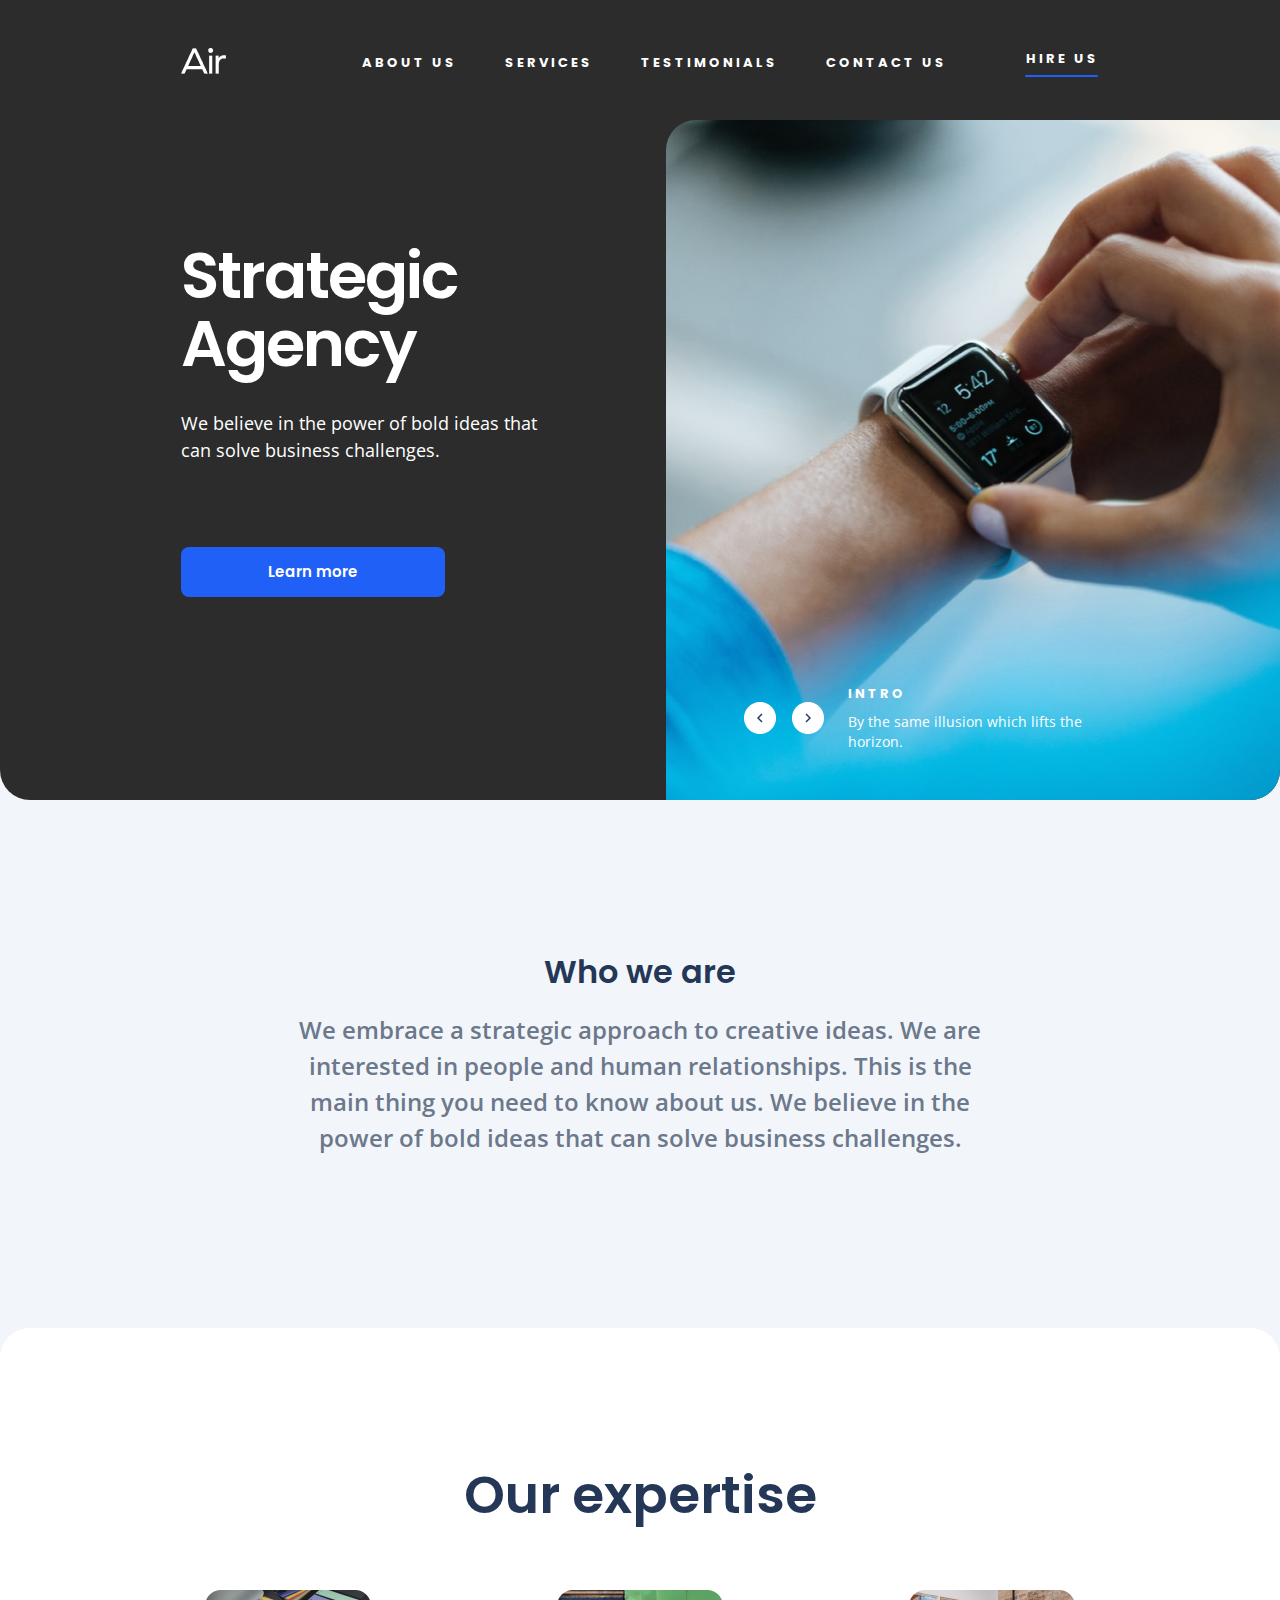
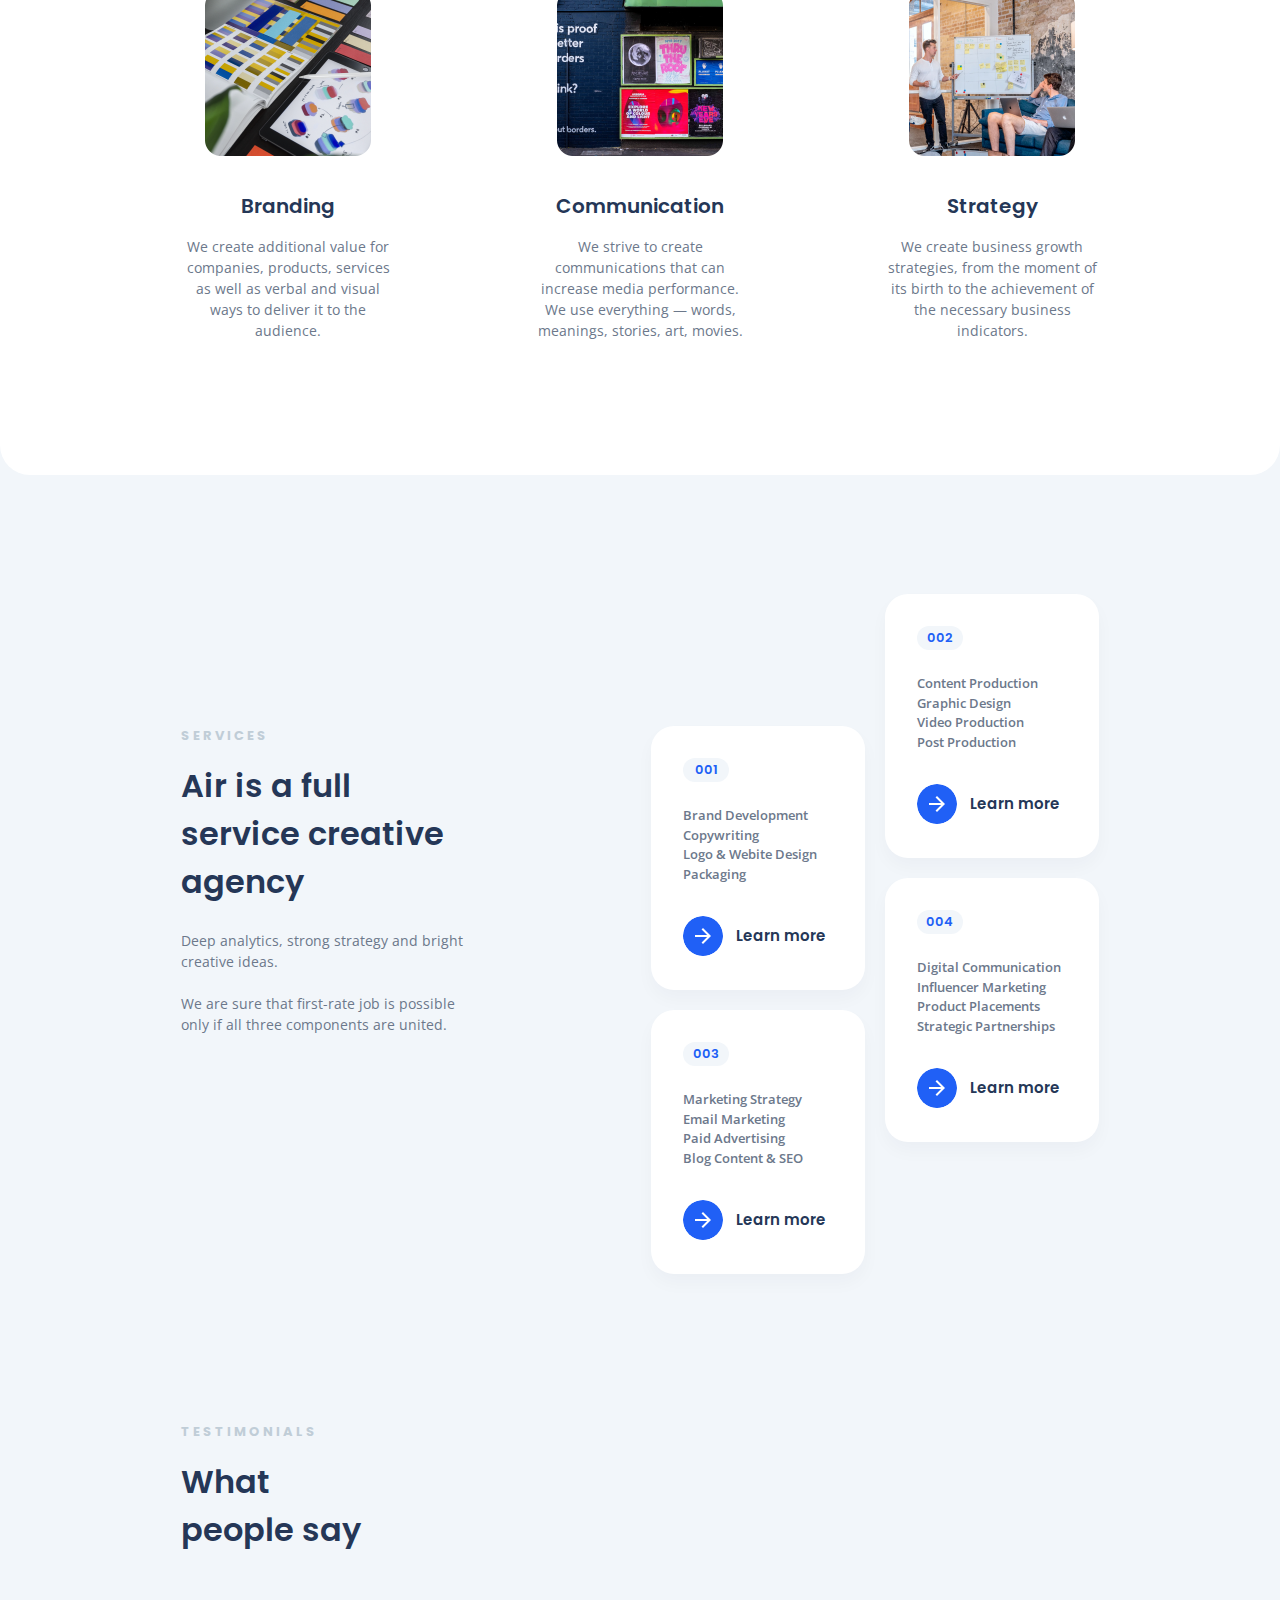
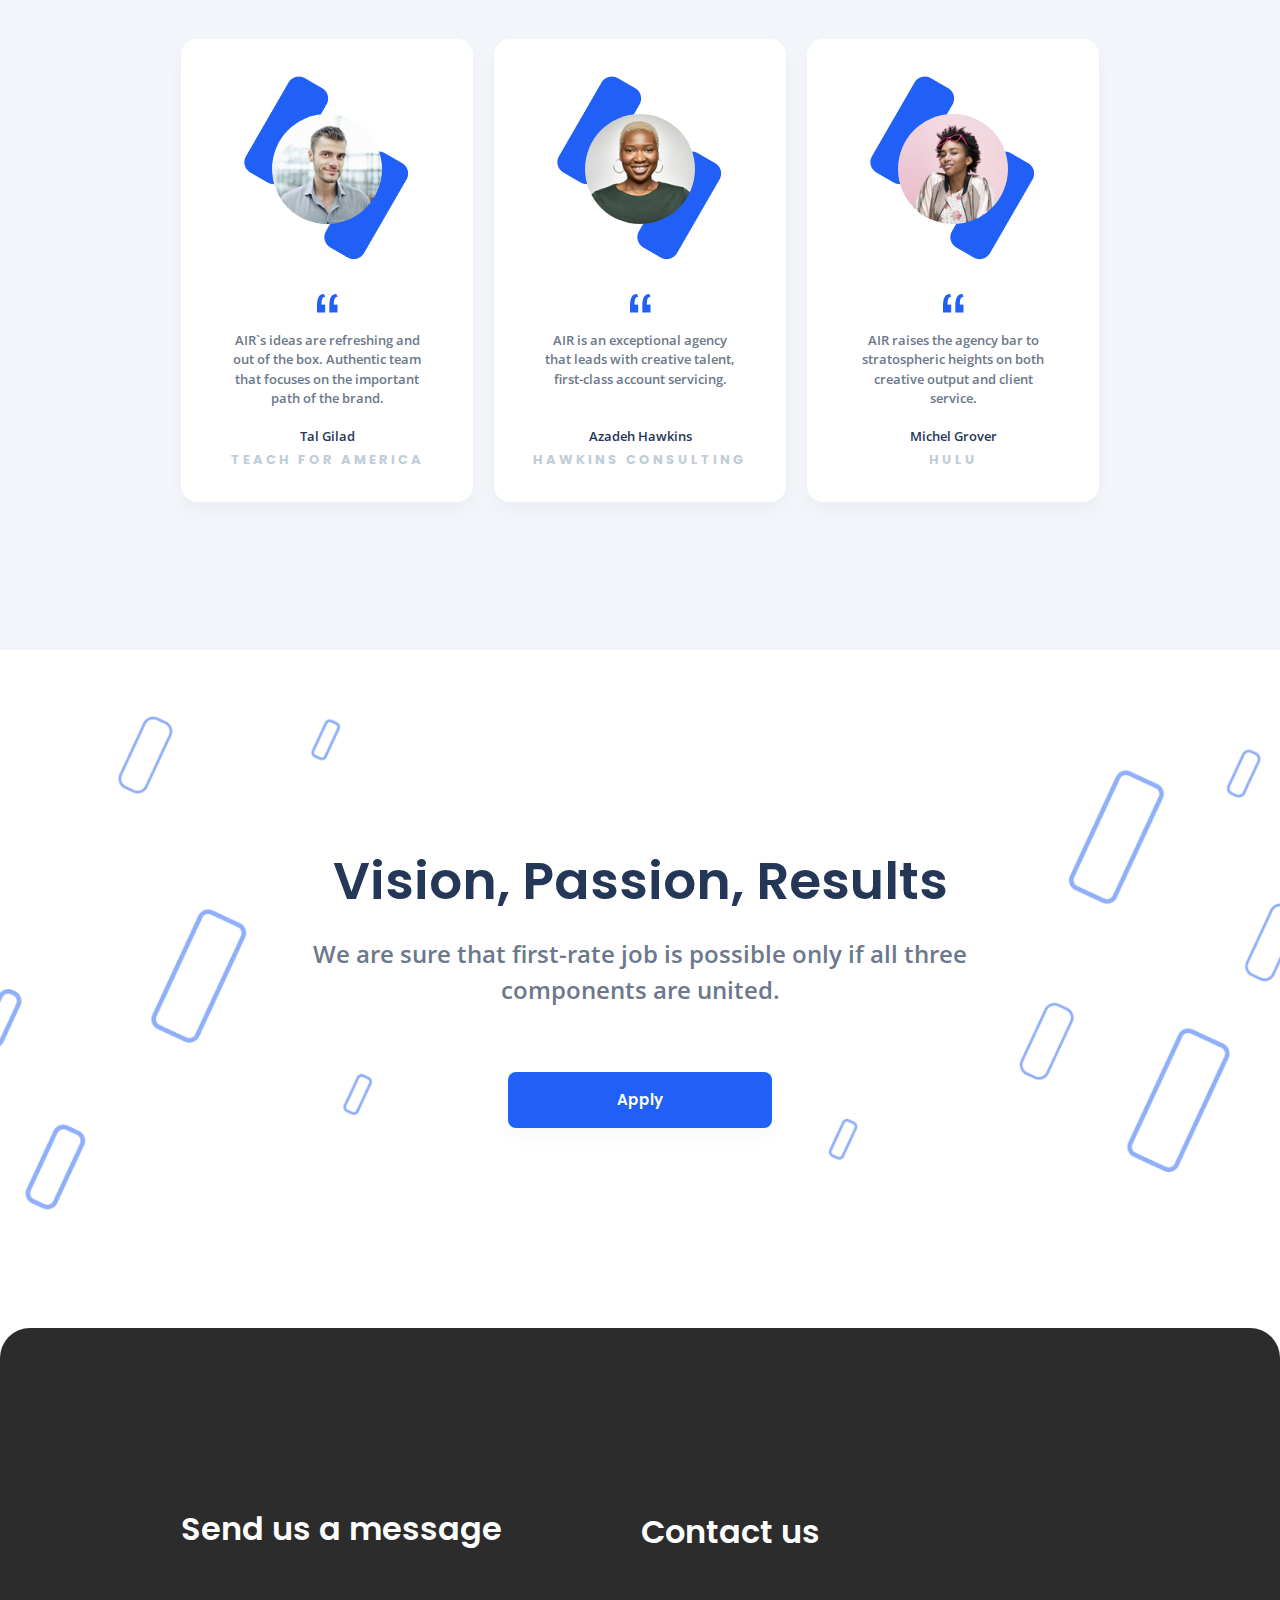
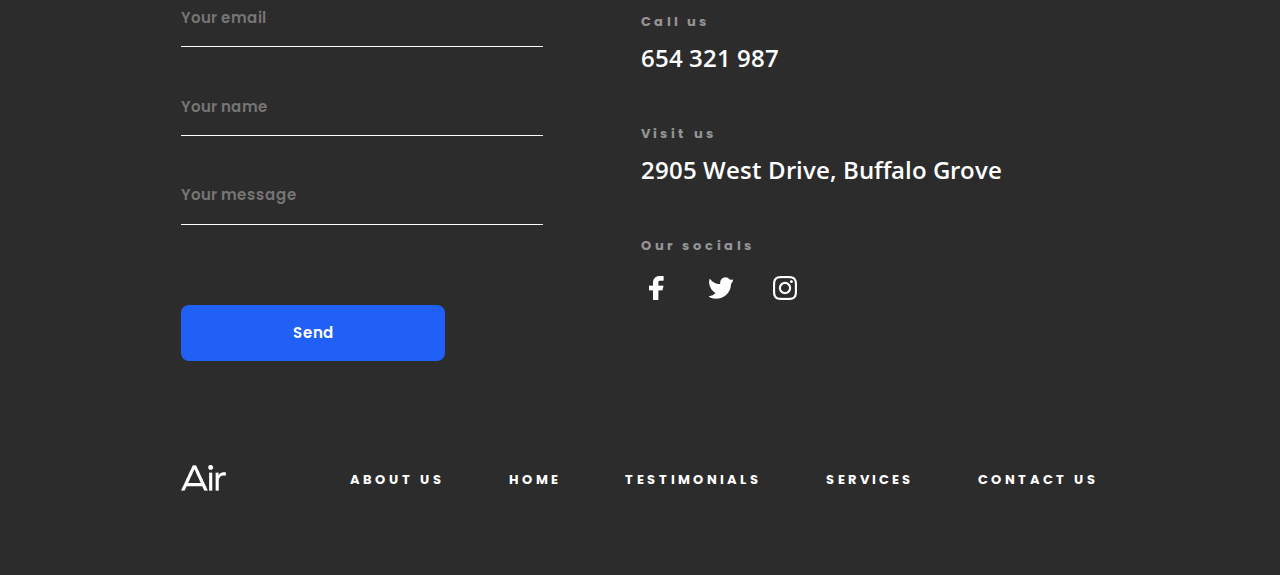
<file: index.html>
<!doctype html><html lang="en" class="page"><head><meta charset="utf-8"><meta name="viewport" content="width=device-width, initial-scale=1.0"><title>Air</title><link rel="preconnect" href="https://fonts.googleapis.com"><link rel="preconnect" href="https://fonts.gstatic.com" crossorigin><link href="https://fonts.googleapis.com/css2?family=Poppins:wght@600;700&display=swap" rel="stylesheet"><link rel="preconnect" href="https://fonts.googleapis.com"><link rel="preconnect" href="https://fonts.gstatic.com" crossorigin><link href="https://fonts.googleapis.com/css2?family=Open+Sans:ital,wght@0,300..800;1,300..800&display=swap" rel="stylesheet"><link rel="icon" href="air-favicon.66d45f44.png"><link rel="stylesheet" href="index.eb0b8828.css"></head><body class="page__body"> <header class="header-wrapper"> <div class="container"> <div class="header"> <div class="top-bar"> <div class="top-bar__left"> <a href="#"> <img src="air-logo.20e8447d.png" alt="Air logo" class="top-bar__logo"> </a> <div class="top-bar__dropdown"> <a href="#" class="top-bar__menu"></a> <div class="nav nav--dropdown"> <ul class="nav__list"> <li class="nav__item"> <a href="#about-us" class="nav__link"> About us </a> </li> <li class="nav__item"> <a href="#services" class="nav__link"> Services </a> </li> <li class="nav__item"> <a href="#testimonials" class="nav__link"> Testimonials </a> </li> <li class="nav__item"> <a href="#send-us" class="nav__link"> Contact us </a> </li> </ul> </div> </div> </div> <div class="nav nav--top-bar"> <ul class="nav__list nav__list--top-bar"> <li class="nav__item"> <a href="#about-us" class="nav__link"> About us </a> </li> <li class="nav__item"> <a href="#services" class="nav__link"> Services </a> </li> <li class="nav__item"> <a href="#testimonials" class="nav__link"> Testimonials </a> </li> <li class="nav__item"> <a href="#send-us" class="nav__link"> Contact us </a> </li> </ul> </div> <a href="#send-us" class="top-bar__hire-us-link"> Hire us </a> </div> <div class="header__primary"> <h1 class="header__title">Strategic Agency</h1> <p class="header__description"> We believe in the power of bold ideas that can solve business challenges. </p> <button class="header__button" type="button" onclick="location.href='#expertise'"> Learn more </button> </div> </div> </div> <div class="slider"> <div class="slider__content"> <div class="slider__arrows"> <div class="arrow-wrapper"> <img src="arrow-left.e5ce3746.png" alt="arrow-left" class="arrow arrow--left"> </div> <div class="arrow-wrapper"> <img src="arrow-right.089353a2.png" alt="arrow-right" class="arrow arrow--right"> </div> </div> <div class="slider__bottom"> <h2 class="slider__title">Intro</h2> <p class="slider__text"> By the same illusion which lifts the horizon. </p> </div> </div> </div> </header> <main class="main"> <div class="container"> <section class="about-us" id="about-us"> <h2 class="section-title section-title--about-us">Who we are</h2> <p class="about-us__description"> We embrace a strategic approach to creative ideas. We are interested in people and human relationships. This is the main thing you need to know about us. We believe in the power of bold ideas that can solve business challenges. </p> </section> </div> <div class="expertise-wrapper"> <div class="container"> <section class="expertise" id="expertise"> <h2 class="section-title section-title--big">Our expertise</h2> <div class="container expertise__content"> <article class="expertise-card"> <a href="#" class="expertise-card__link"> <img src="branding.358d7526.png" alt="branding" class="expertise-card__image"> </a> <h3 class="expertise-card__title">Branding</h3> <p class="expertise-card__content"> We create additional value for companies, products, services as well as verbal and visual ways to deliver it to the audience. </p> </article> <article class="expertise-card"> <a href="#" class="expertise-card__link"> <img src="communication.6087e630.png" alt="communication" class="expertise-card__image"> </a> <h3 class="expertise-card__title">Communication</h3> <p class="expertise-card__content"> We strive to create communications that can increase media performance. We use everything — words, meanings, stories, art, movies. </p> </article> <article class="expertise-card"> <a href="#" class="expertise-card__link"> <img src="strategy.be25965f.png" alt="strategy" class="expertise-card__image"> </a> <h3 class="expertise-card__title">Strategy</h3> <p class="expertise-card__content"> We create business growth strategies, from the moment of its birth to the achievement of the necessary business indicators. </p> </article> </div> </section> </div> </div> <div class="container"> <section class="services" id="services"> <div class="services__top"> <p class="section-subtitle">Services</p> <h2 class="section-title">Air is a full service creative agency</h2> <div class="services__description"> <p class="services__description-part"> Deep analytics, strong strategy and bright creative ideas. </p> <p class="services__description-part"> We are sure that first-rate job is possible only if all three components are united. </p> </div> </div> <div class="services__content"> <article class="service-card"> <div class="service-card__number-card"> <p class="service-card__number">001</p> </div> <ul class="service-card__content"> <li>Brand Development</li> <li>Copywriting</li> <li>Logo & Webite Design</li> <li>Packaging</li> </ul> <a href="#expertise" class="service-card__link"> <div class="service-card__button"></div> <p class="service-card__link-title">Learn more</p> </a> </article> <article class="service-card"> <div class="service-card__number-card"> <p class="service-card__number">002</p> </div> <ul class="service-card__content"> <li>Content Production</li> <li>Graphic Design</li> <li>Video Production</li> <li>Post Production</li> </ul> <a href="#expertise" class="service-card__link"> <div class="service-card__button"></div> <p class="service-card__link-title">Learn more</p> </a> </article> <article class="service-card"> <div class="service-card__number-card"> <p class="service-card__number">003</p> </div> <ul class="service-card__content"> <li>Marketing Strategy</li> <li>Email Marketing</li> <li>Paid Advertising</li> <li>Blog Content & SEO</li> </ul> <a href="#expertise" class="service-card__link"> <div class="service-card__button"></div> <p class="service-card__link-title">Learn more</p> </a> </article> <article class="service-card"> <div class="service-card__number-card"> <p class="service-card__number">004</p> </div> <ul class="service-card__content"> <li>Digital Communication</li> <li>Influencer Marketing</li> <li>Product Placements</li> <li>Strategic Partnerships</li> </ul> <a href="#expertise" class="service-card__link"> <div class="service-card__button"></div> <p class="service-card__link-title">Learn more</p> </a> </article> </div> </section> </div> <div class="container"> <section class="testimonials" id="testimonials"> <div class="testimonials__top"> <p class="section-subtitle">Testimonials</p> <h2 class="section-title section-title--testimonials"> What people say </h2> </div> <div class="testimonials__content"> <article class="testimonials-card"> <div class="testimonials-card__photo"> <div> <img src="testimonial-ava-1.cdd81990.png" alt="ava-photo" class="testimonials-card__ava-photo"> </div> </div> <div class="testimonials-card__quote"> <div class="testimonials-card__quote-image"></div> <p class="testimonials-card__quote-text"> AIR`s ideas are refreshing and out of the box. Authentic team that focuses on the important path of the brand. </p> </div> <div class="testimonials-card__name">Tal Gilad</div> <div class="testimonials-card__add-info">Teach for America</div> </article> <article class="testimonials-card"> <div class="testimonials-card__photo"> <div> <img src="testimonial-ava-2.6448839a.png" alt="ava-photo" class="testimonials-card__ava-photo"> </div> </div> <div class="testimonials-card__quote"> <div class="testimonials-card__quote-image"></div> <p class="testimonials-card__quote-text"> AIR is an exceptional agency that leads with creative talent, first-class account servicing. </p> </div> <div class="testimonials-card__name">Azadeh Hawkins</div> <div class="testimonials-card__add-info">Hawkins Consulting</div> </article> <article class="testimonials-card"> <div class="testimonials-card__photo"> <div> <img src="testimonial-ava-3.a5c7f42f.png" alt="ava-photo" class="testimonials-card__ava-photo"> </div> </div> <div class="testimonials-card__quote"> <div class="testimonials-card__quote-image"></div> <p class="testimonials-card__quote-text"> AIR raises the agency bar to stratospheric heights on both creative output and client service. </p> </div> <div class="testimonials-card__name">Michel Grover</div> <div class="testimonials-card__add-info">Hulu</div> </article> </div> </section> </div> <section class="vision-wrapper"> <div class="container"> <div class="vision"> <h2 class="section-title section-title--big section-title--vision"> Vision, Passion, Results </h2> <p class="vision__text"> We are sure that first-rate job is possible only if all three components are united. </p> <button class="vision__button" type="button" onclick="location.href='#send-us'"> Apply </button> </div> </div> </section> </main> <div class="footer-wrapper"> <div class="container"> <footer class="footer"> <div class="footer__top"> <section class="send-us" id="send-us"> <h2 class="section-title section-title--send-us"> Send us a message </h2> <form action="#" onsubmit="this.reset(); return false;" class="send-us__form"> <input class="send-us__info send-us__info--email" type="email" name="email" placeholder="Your email" required> <input class="send-us__info" type="text" name="name" placeholder="Your name" required> <textarea class="send-us__info send-us__info--message" name="message" placeholder="Your message" required></textarea> <button class="send-us__button" type="submit"> Send </button> </form> </section> <section class="company-info" id="contact-us"> <h2 class="section-title section-title--contact-us"> Contact us </h2> <ul class="company-info__list"> <li class="company-info__type company-info__type--tel"> Call us </li> <a href="tel:654 321 987" class="company-info__value"> 654 321 987 </a> <li class="company-info__type">Visit us</li> <a href="https://maps.app.goo.gl/HsYm1PWkvkcvHukt8" target="_blank" class="company-info__value"> 2905 West Drive, Buffalo Grove </a> <li class="company-info__type">Our socials</li> <div class="company-info__logo-block"> <a href="#" target="_blank" class="company-info__link facebook"></a> <a href="#" target="_blank" class="company-info__link twitter"></a> <a href="#" target="_blank" class="company-info__link instagram"></a> </div> </ul> </section> </div> <section class="footer__bottom"> <a href="#"> <img src="air-logo.20e8447d.png" alt="Air logo" class="footer__logo"> </a> <nav class="nav nav--footer"> <ul class="nav__list nav__list--footer"> <li class="nav__item"> <a href="#about-us" class="nav__link"> About us </a> </li> <li class="nav__item"> <a href="#" class="nav__link"> Home </a> </li> <li class="nav__item"> <a href="#testimonials" class="nav__link"> Testimonials </a> </li> <li class="nav__item"> <a href="#services" class="nav__link"> Services </a> </li> <li class="nav__item"> <a href="#send-us" class="nav__link"> Contact us </a> </li> </ul> </nav> </section> </footer> </div> </div> <script src="index.b71e7f60.js"></script> </body></html>
</file>
<file: index.eb0b8828.css>
.about-us{-ms-flex-direction:column;flex-direction:column;-ms-flex-align:center;align-items:center;display:-ms-flexbox;display:flex}.about-us__description{text-align:center;color:#6c788b;margin-top:24px;font-family:Open Sans,serif;font-size:22px;font-style:normal;font-weight:600;line-height:33px}@media (min-width:640px){.about-us__description{margin-top:16px;font-size:24px;line-height:36px}}@media (min-width:1024px){.about-us__description{width:716px}}@media (min-width:1600px){.about-us__description{width:754px}}.company-info{width:280px;margin:0}@media (min-width:640px){.company-info{width:362px}}.company-info__list{margin:0;padding-left:0;list-style:none}.company-info__type{letter-spacing:3px;text-align:left;color:rgba(255,255,255,.5);margin-top:40px;margin-bottom:8px;font-family:Poppins,serif;font-size:13px;font-style:normal;font-weight:700;line-height:20px}@media (min-width:640px){.company-info__type{margin-top:48px}}.company-info__type--tel{margin-top:48px}@media (min-width:640px){.company-info__type--tel{margin-top:56px}}.company-info__value{text-align:left;color:#fff;font-family:Open Sans,serif;font-size:24px;font-style:normal;font-weight:600;line-height:36px;text-decoration:none;transition:color .3s;display:block;position:relative}.company-info__value:hover{color:#2060f6}.company-info__logo-block{-ms-flex-pack:justify;justify-content:space-between;width:160px;height:32px;margin-top:16px;display:-ms-flexbox;display:flex}.company-info__link{width:32px;height:32px;display:block}.instagram{background-image:url(instagram-logo.6fa56f6b.png);transition:background-image .3s}.instagram:hover{background-image:url(instagram-hover.7348a6ab.png)}.facebook{background-image:url(facebook-logo.0f7a53b8.png);transition:background-image .3s}.facebook:hover{background-image:url(facebook-hover.b2a1a9d3.png)}.twitter{background-image:url(twitter-logo.f0688bdf.png);transition:background-image .3s}.twitter:hover{background-image:url(twitter-hover.4ddeca1d.png)}.expertise-card{-ms-flex-direction:column;flex-direction:column;-ms-flex-pack:justify;justify-content:space-between;-ms-flex-align:center;align-items:center;width:280px;display:-ms-flexbox;display:flex}@media (min-width:640px){.expertise-card{width:362px}}@media (min-width:1024px){.expertise-card{width:214px}}@media (min-width:1600px){.expertise-card{width:264px}}.expertise-card__image{width:166px;height:166px;transition:transform .3s}.expertise-card__image:hover{transform:scale(1.2)}.expertise-card__title{text-align:center;color:#253757;margin-top:32px;margin-bottom:16px;font-family:Poppins,serif;font-size:20px;font-style:normal;font-weight:600;line-height:28px}.expertise-card__content{text-align:center;color:#6c788b;margin:0 auto;font-family:Open Sans,serif;font-size:14px;font-style:normal;font-weight:400;line-height:21px}.expertise{-ms-flex-direction:column;flex-direction:column;-ms-flex-align:center;align-items:center;gap:56px;padding:72px 0;display:-ms-flexbox;display:flex}.expertise__content{-ms-flex-direction:column;flex-direction:column;-ms-flex-align:center;align-items:center;gap:56px;display:-ms-flexbox;display:flex}@media (min-width:640px){.expertise__content{gap:72px}}@media (min-width:1024px){.expertise__content{-ms-flex-direction:row;flex-direction:row;-ms-flex-pack:justify;justify-content:space-between;-ms-flex-align:start;align-items:flex-start}}@media (min-width:640px){.expertise{padding:128px 0}}@media (min-width:1024px){.expertise{padding:128px 0 134px}}.expertise-wrapper{background:#fff;border-radius:30px}.footer{-ms-flex-direction:column;flex-direction:column;gap:80px;padding:72px 0 80px;display:-ms-flexbox;display:flex}@media (min-width:640px){.footer{gap:139px;margin-top:-50px;padding-top:120px}}@media (min-width:1024px){.footer{gap:104px;padding-top:180px}}.footer__top{-ms-flex-direction:column;flex-direction:column;gap:80px;display:-ms-flexbox;display:flex}@media (min-width:640px){.footer__top{gap:120px}}@media (min-width:1024px){.footer__top{-ms-flex-direction:row;flex-direction:row;gap:98px}}@media (min-width:1600px){.footer__top{gap:226px}}.footer__bottom{-ms-flex-direction:column;flex-direction:column;gap:48px;display:-ms-flexbox;display:flex}@media (min-width:640px){.footer__bottom{gap:24px}}@media (min-width:1024px){.footer__bottom{-ms-flex-direction:row;flex-direction:row;-ms-flex-pack:justify;justify-content:space-between;-ms-flex-align:center;align-items:center}}.footer__logo{transition:transform .3s}.footer__logo:hover{transform:scale(1.2)}.footer-wrapper{background-color:#2c2c2c;border-radius:30px 30px 0 0;position:relative}.header{color:#fff;-ms-flex-direction:column;flex-direction:column;-ms-flex-pack:justify;justify-content:space-between;display:-ms-flexbox;display:flex}.header__title{letter-spacing:-2px;text-align:left;margin:48px 0 0;font-family:Poppins,serif;font-size:52px;font-style:normal;font-weight:600;line-height:62px}@media (min-width:640px){.header__title{margin-top:56px;font-size:64px;line-height:68px}}@media (min-width:1024px){.header__title{max-width:490px;margin-top:164px}}.header__description{text-align:left;max-width:362px;margin:32px 0 0;font-family:Open Sans,serif;font-size:18px;font-style:normal;font-weight:400;line-height:27px;display:block}@media (min-width:640px){.header__description{margin-top:24px}}@media (min-width:1024px){.header__description{margin-top:32px}}.header__button{cursor:pointer;color:#fff;text-align:center;background-color:#2060f6;border:none;border-radius:8px;width:280px;height:50px;margin-top:72px;font-family:Poppins,serif;font-size:15px;font-style:normal;font-weight:600;line-height:22.5px;transition:background-color .3s}@media (min-width:640px){.header__button{width:264px;margin-top:56px}}@media (min-width:1024px){.header__button{margin-top:83px}}.header__button:hover{background-color:#144ed4;box-shadow:0 8px 20px rgba(0,0,0,.5)}.header__button:active{background-color:#2060f6}.header-wrapper{background-color:#2c2c2c;border-radius:0 0 30px 30px;height:893px;position:relative}@media (min-width:1024px){.header-wrapper{height:800px}}.main{-ms-flex-direction:column;flex-direction:column;-ms-flex-pack:justify;justify-content:space-between;gap:120px;padding:120px 0;display:-ms-flexbox;display:flex}@media (min-width:640px){.main{gap:148px;padding-top:148px;padding-bottom:0}}.nav__list{-ms-flex-direction:column;flex-direction:column;-ms-flex-pack:justify;justify-content:space-between;height:196px;margin:0;padding:0;list-style:none;display:-ms-flexbox;display:flex}@media (min-width:640px){.nav__list--footer{-ms-flex-direction:row;flex-direction:row;height:20px}}@media (min-width:1024px){.nav__list--footer{-ms-flex-pack:end;justify-content:end;gap:64px}}.nav__list--top-bar{pointer-events:none;display:none}@media (min-width:1024px){.nav__list--top-bar{pointer-events:auto;-ms-flex-direction:row;flex-direction:row;gap:48px;height:20px;display:-ms-flexbox;display:flex}}.nav__item{width:max-content}.nav__link{color:#fff;text-transform:uppercase;letter-spacing:3px;text-align:left;font-family:Poppins,serif;font-size:13px;font-style:normal;font-weight:700;line-height:19.5px;text-decoration:none;display:block;position:relative}.nav__link:after{content:"";transform-origin:0;background-color:#2060f6;width:100%;height:1px;transition:all .3s;display:block;position:absolute;bottom:-8px;transform:scale(0)}.nav__link:hover:after{transform:scale(1)}.nav--dropdown{opacity:0;pointer-events:none;background-color:#2c2c2c;border:1px solid #6c788b;border-radius:10px;width:max-content;margin-top:10px;margin-left:-80px;padding:15px;transition:opacity .3s,transform .3s;position:absolute;overflow:hidden;transform:translateY(-20px)}.dropdown--active .nav--dropdown{opacity:1;pointer-events:auto;transform:translateY(0)}.nav--footer{width:113px}@media (min-width:640px){.nav--footer{width:100%}}.page{scroll-behavior:smooth}.page__body{background-color:#f2f6fa;min-width:320px;margin:0}.container{width:280px;margin-left:auto;margin-right:auto}@media (min-width:640px){.container{width:560px}}@media (min-width:1024px){.container{width:918px}}@media (min-width:1600px){.container{width:1148px}}.section-title{text-align:left;color:#253757;margin:0;font-family:Poppins,serif;font-size:32px;font-style:normal;font-weight:600;line-height:48px}.section-title--big{text-align:center;margin-left:auto;margin-right:auto;font-size:44px;line-height:53px}@media (min-width:640px){.section-title--big{font-size:52px;line-height:78px}.section-title--vision{line-height:62.5px}}.section-title--about-us{text-align:center}.section-title--contact-us{color:#fff}.section-title--send-us{color:#fff;line-height:42px}@media (min-width:640px){.section-title--send-us{list-style:48px}.section-title--testimonials{max-width:200px}}.section-subtitle{letter-spacing:3px;text-align:left;text-transform:uppercase;color:#c0cdd7;margin-top:0;margin-bottom:16px;font-family:Poppins,serif;font-size:13px;font-style:normal;font-weight:700;line-height:19.5px}.send-us__form{-ms-flex-direction:column;flex-direction:column;display:-ms-flexbox;display:flex;position:relative}.send-us__info{box-sizing:border-box;text-align:left;color:#fff;background:0 0;border:none;border-bottom:1px solid #fff;outline:none;width:280px;height:41px;margin-bottom:40px;padding:0 0 17px;font-family:Poppins,serif;font-size:15px;font-style:normal;font-weight:600;line-height:22.5px;transition:border-color .3s}@media (min-width:640px){.send-us__info{width:362px;margin-bottom:48px}}@media (min-width:1600px){.send-us__info{width:370px}}@media (min-width:2560px){.send-us__info{width:460px}}.send-us__info--email{margin-top:48px}@media (min-width:640px){.send-us__info--email{margin-top:56px}}.send-us__info:hover{border-color:#2060f6}.send-us__info:active{color:#fff}.send-us__info--message{resize:none;margin-bottom:0;overflow-y:hidden}.send-us__info:-webkit-autofill{-webkit-text-fill-color:white;-webkit-box-shadow:inset 0 0 0 1000px #2c2c2c}.send-us__button{box-sizing:border-box;cursor:pointer;color:#fff;text-align:center;background-color:#2060f6;border:none;border-radius:8px;width:280px;height:56px;margin-top:56px;padding:0;font-family:Poppins,serif;font-size:15px;font-style:normal;font-weight:600;line-height:22.5px;transition:background-color .3s}@media (min-width:640px){.send-us__button{width:264px;margin-top:80px}}.send-us__button:hover{background-color:#144ed4;box-shadow:0 8px 20px rgba(0,0,0,.5)}.send-us__button:active{background-color:#2060f6}.service-card{box-sizing:border-box;background-color:#fff;border-radius:23px;-ms-flex-direction:column;flex-direction:column;width:280px;height:264px;padding:32px;transition:box-shadow .3s;display:-ms-flexbox;display:flex;box-shadow:0 9px 18px rgba(37,41,49,.03)}.service-card:hover{box-shadow:0 15px 30px rgba(37,41,49,.2)}.service-card__content{color:#6c788b;text-align:left;margin-top:24px;margin-bottom:32px;padding-left:0;font-family:Open Sans,serif;font-size:13px;font-style:normal;font-weight:600;line-height:19.5px;list-style:none}.service-card__number-card{background-color:#f2f6fa;border-radius:23px;width:46px;height:24px}.service-card__number{color:#2060f6;text-align:center;margin:0;font-family:Poppins,serif;font-size:13px;font-style:normal;font-weight:600;line-height:24px}.service-card__link{-ms-flex-pack:justify;justify-content:space-between;-ms-flex-align:center;align-items:center;width:143px;height:40px;text-decoration:none;display:-ms-flexbox;display:flex}.service-card__button{color:#2060f6;background-image:url(services-button.8f0dbe7e.png);border-style:none;border-radius:20px;width:40px;height:40px;transition:transform .3s;display:block}.service-card__button:hover{transform:scale(1.2)}.service-card__link-title{color:#253757;text-align:center;font-family:Poppins,serif;font-size:15px;font-style:normal;font-weight:600;line-height:40px;transition:color .3s}.service-card__link-title:hover{color:#144ed4}@media (min-width:640px){.service-card{width:264px}}@media (min-width:1024px){.service-card{width:214px}}@media (min-width:1600px){.service-card{width:264px}}@media (min-width:1024px){.services{-ms-flex-pack:justify;justify-content:space-between;gap:176px;padding-top:103px;display:-ms-flexbox;display:flex}}@media (min-width:1024px) and (min-width:1600px){.services{gap:226px}}.services__top{-ms-flex-item-align:start;align-self:start;width:282px}@media (min-width:640px){.services__top{width:266px}}@media (min-width:1024px){.services__top{width:294px}}@media (min-width:1600px){.services__top{width:364px}}.services__description{color:#6c788b;text-align:left;-ms-flex-direction:column;flex-direction:column;gap:21px;margin-top:24px;margin-bottom:48px;font-family:Open Sans,serif;font-size:14px;font-style:normal;font-weight:400;line-height:21px;display:-ms-flexbox;display:flex}@media (min-width:640px){.services__description{margin-bottom:56px}}.services__description-part{margin:0}.services__content{-ms-flex-direction:column;flex-direction:column;-ms-flex-align:center;align-items:center;gap:24px;display:-ms-flexbox;display:flex}@media (min-width:640px){.services__content{-ms-flex-flow:wrap;flex-flow:wrap;-ms-flex-line-pack:end;-ms-flex-pack:center;align-content:flex-end;justify-content:center;-ms-flex-item-align:end;align-self:flex-end;gap:30px}.services__content .service-card:nth-child(2n+2){transform:translateY(-50%)}}@media (min-width:1024px){.services__content{gap:20px;width:448px}}@media (min-width:1600px){.services__content{gap:30px;width:558px}}.slider{background-image:url(slider-img-main.3108dd6e.png);background-position:50%;background-repeat:no-repeat;background-size:cover;border-radius:30px;width:100%;height:390px;position:absolute;bottom:0;left:0}@media (min-width:1024px){.slider{border-radius:30px 0;width:48%;height:680px;left:auto;right:0}}.slider--left{background-image:url(slider-img-left.fe949782.png)}.slider--right{background-image:url(slider-img-right.89e85a0c.png)}.slider__content{color:#fff;-ms-flex-direction:column;flex-direction:column;gap:16px;margin-top:250px;margin-left:20px;display:-ms-flexbox;display:flex}@media (min-width:640px){.slider__content{margin-left:41px}}@media (min-width:1024px){.slider__content{-ms-flex-direction:row;flex-direction:row;-ms-flex-align:center;align-items:center;gap:24px;margin-top:564px;margin-left:78px}}.slider__arrows{-ms-flex-pack:justify;justify-content:space-between;width:80px;height:32px;display:-ms-flexbox;display:flex}.slider__bottom{-ms-flex-direction:column;flex-direction:column;-ms-flex-pack:justify;justify-content:space-between;width:280px;height:68px;display:-ms-flexbox;display:flex}.slider__title{text-transform:uppercase;letter-spacing:3px;text-align:left;height:20px;margin:0;font-family:Poppins,serif;font-size:13px;font-style:normal;font-weight:700;line-height:19.5px}.slider__text{text-align:left;height:40px;margin:0;font-family:Open Sans,serif;font-size:14px;font-style:normal;font-weight:400;line-height:20px}.arrow--right{cursor:pointer;transition:transform .3s}.arrow--right:hover{transform:scale(1.2)}.arrow--left{cursor:pointer;transition:transform .3s}.arrow--left:hover{transform:scale(1.2)}.testimonials-card{box-sizing:border-box;background-color:#fff;border-radius:16px;-ms-flex-direction:column;flex-direction:column;-ms-flex-align:center;align-items:center;width:280px;padding:32px 42px;transition:transform .3s;display:-ms-flexbox;display:flex;box-shadow:0 9px 18px rgba(37,41,49,.03)}.testimonials-card:hover{transform:scale(1.1);box-shadow:0 15px 30px rgba(37,41,49,.2)}@media (min-width:640px){.testimonials-card{width:558px}}@media (min-width:1024px){.testimonials-card{width:292px;padding-left:48px;padding-right:48px}}@media (min-width:1600px){.testimonials-card{width:362px;padding-left:56px;padding-right:56px}}.testimonials-card__photo{background-image:url(background-ava.8560bac4.png),url(background-ava.8560bac4.png);background-position:15px 5px,95px 80px;background-repeat:no-repeat;width:196px;height:196px;position:relative}@media (min-width:640px){.testimonials-card__photo{background-image:url(background-ava-big.fa89e091.png),url(background-ava-big.fa89e091.png);background-position:15px 5px,122px 102px;width:250px;height:250px}}@media (min-width:1024px){.testimonials-card__photo{background-image:url(background-ava.8560bac4.png),url(background-ava.8560bac4.png);background-position:15px 5px,95px 80px;width:196px;height:196px}}@media (min-width:1600px){.testimonials-card__photo{background-image:url(background-ava-big.fa89e091.png),url(background-ava-big.fa89e091.png);background-position:15px 5px,122px 102px;width:250px;height:250px}}.testimonials-card__ava-photo{border-radius:50%;width:110px;height:110px;position:absolute;top:43px;left:43px}@media (min-width:640px){.testimonials-card__ava-photo{width:150px;height:150px;top:50px;left:50px}}@media (min-width:1024px){.testimonials-card__ava-photo{width:110px;height:110px;top:43px;left:43px}}@media (min-width:1600px){.testimonials-card__ava-photo{width:150px;height:150px;top:50px;left:50px}}.testimonials-card__quote{-ms-flex-direction:column;flex-direction:column;-ms-flex-pack:justify;justify-content:space-between;-ms-flex-align:center;align-items:center;margin-top:24px;display:-ms-flexbox;display:flex}.testimonials-card__quote-image{background-image:url(quotes.d091d170.png);background-size:contain;width:24px;height:24px}.testimonials-card__quote-text{text-align:center;color:#6c788b;height:80px;margin:8px 0 0;font-family:Open Sans,serif;font-size:13px;font-style:normal;font-weight:600;line-height:19.5px}@media (min-width:640px){.testimonials-card__quote-text{margin-top:16px}}.testimonials-card__name{text-align:center;color:#253757;margin-top:16px;font-family:Open Sans,serif;font-size:13px;font-style:normal;font-weight:600;line-height:19.5px}.testimonials-card__add-info{letter-spacing:3px;text-align:center;color:#c0cdd7;text-transform:uppercase;white-space:nowrap;margin-top:4px;font-family:Poppins,serif;font-size:13px;font-style:normal;font-weight:700;line-height:19.5px}.testimonials__top{width:280px}.testimonials__content{-ms-flex-direction:column;flex-direction:column;-ms-flex-align:center;align-items:center;gap:24px;margin-top:48px;display:-ms-flexbox;display:flex}@media (min-width:640px){.testimonials__content{gap:30px;margin-top:56px}}@media (min-width:1024px){.testimonials__content{-ms-flex-direction:row;flex-direction:row;-ms-flex-pack:justify;justify-content:space-between;gap:20px;margin-top:85px}}@media (min-width:1600px){.testimonials__content{gap:30px}}.top-bar{-ms-flex-pack:justify;justify-content:space-between;-ms-flex-align:center;align-items:center;padding-top:20px;display:-ms-flexbox;display:flex}@media (min-width:1024px){.top-bar{padding-top:48px}}.top-bar__left{-ms-flex-align:center;align-items:center;gap:32px;display:-ms-flexbox;display:flex}.top-bar__logo{transition:transform .3s}.top-bar__logo:hover{transform:scale(1.2)}.top-bar__menu{background-image:url(menu.fefde534.png);width:24px;height:24px;transition:transform .3s;display:block;position:relative}.top-bar__menu:hover{transform:scale(1.2)}@media (min-width:1024px){.top-bar__menu{visibility:hidden;pointer-events:none}}.top-bar__hire-us-link{box-sizing:border-box;letter-spacing:3px;color:#fff;text-transform:uppercase;white-space:nowrap;text-align:right;height:28px;font-family:Poppins,serif;font-size:13px;font-style:normal;font-weight:700;text-decoration:none;transition:transform .3s;display:block;position:relative}.top-bar__hire-us-link:hover{transform:scale(1.2)}.top-bar__hire-us-link:before{content:"";background-color:#2060f6;border-radius:4px;width:100%;height:2px;position:absolute;bottom:0;left:-1px}.top-bar__dropdown{position:relative}.vision{-ms-flex-direction:column;flex-direction:column;-ms-flex-align:center;align-items:center;padding:72px 0;display:-ms-flexbox;display:flex}@media (min-width:640px){.vision{padding:200px 0 250px}}.vision__text{text-align:center;color:#6c788b;max-width:700px;margin:24px 0 0;font-family:Open Sans,serif;font-size:22px;font-style:normal;font-weight:600;line-height:33px}@media (min-width:640px){.vision__text{font-size:24px;line-height:36px}}.vision__button{cursor:pointer;color:#fff;text-align:center;background-color:#2060f6;border:none;border-radius:8px;width:280px;height:56px;margin-top:56px;font-family:Poppins,serif;font-size:15px;font-style:normal;font-weight:600;line-height:22.5px;transition:background-color .3s;box-shadow:0 9px 18px rgba(37,41,49,.03)}@media (min-width:640px){.vision__button{width:264px;margin-top:64px}}.vision__button:hover{background-color:#144ed4;box-shadow:0 15px 30px rgba(37,41,49,.2)}.vision__button:active{background-color:#2060f6}.vision-wrapper{background-color:#fff}@media (min-width:640px){.vision-wrapper{background-image:url(shapes.79d49926.png);background-position:50% 63px;background-repeat:no-repeat;background-size:auto 500px}}
/*# sourceMappingURL=index.eb0b8828.css.map */
</file>
